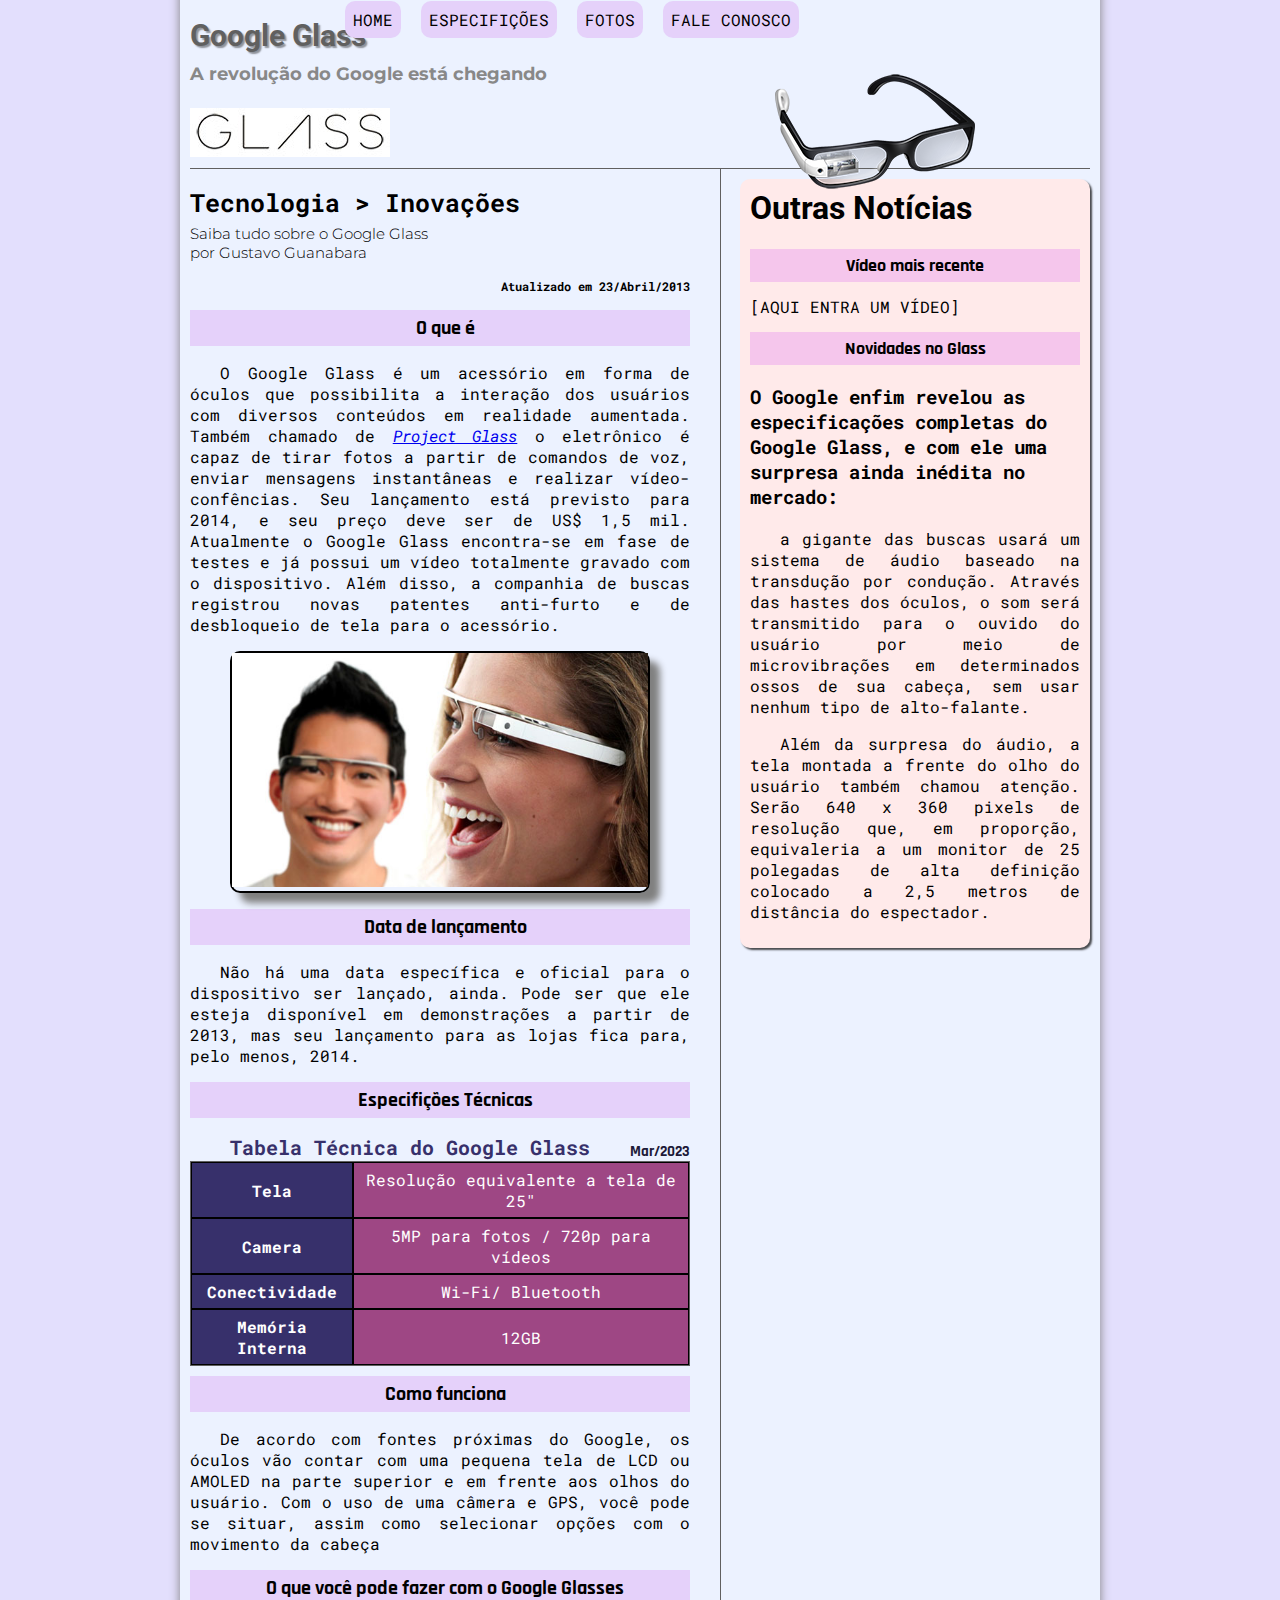
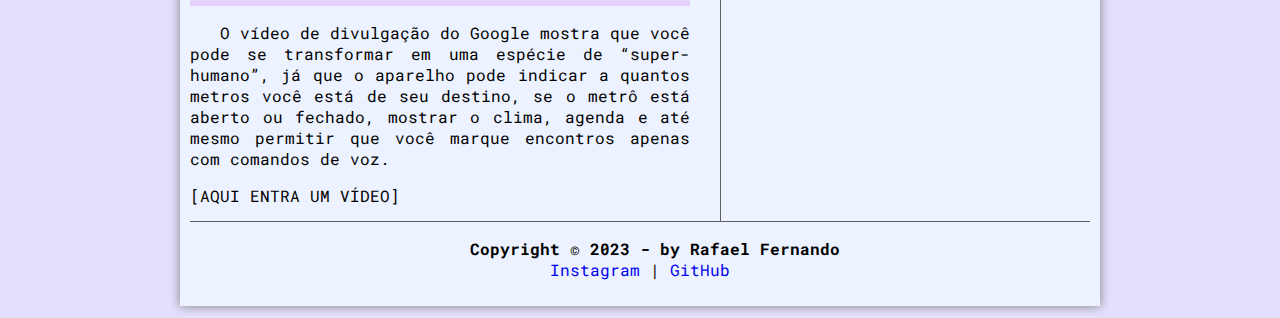
<file: index.html>
<!DOCTYPE html>
<html lang="pt-br">
    <head>
        <meta charset="UTF-8">
        <title>tudo sobre google glass</title>
        <link rel="stylesheet" type="text/css" href="_css/estilo.css">
        <link rel="preconnect" href="https://fonts.googleapis.com">
<link rel="preconnect" href="https://fonts.gstatic.com" crossorigin>
<link href="https://fonts.googleapis.com/css2?family=Montserrat&family=Roboto:ital,wght@0,400;1,300&display=swap" rel="stylesheet">
    </head>
    <body>
        <script src="_javascript/funcoes.js"></script>
        <div class="interface">
            <header id="cabeçalho">
                <hgroup>
                    <h1>Google Glass</h1>
                    <h2>A revolução do Google está chegando</h2>
             </hgroup>
        <img id="imagem" src="_imagens/glass-oculos-preto-peq.png">
<nav class="menu ">
    <h1>Menu Principal</h1>
    <ul>
        <li onmouseover="mudaFoto('_imagens/home.png')" onmouseout="mudaFoto('_imagens/glass-oculos-preto-peq.png')"><a href="index.html">Home</a></li>
        <li onmouseover="mudaFoto('_imagens/especificacoes.png')" onmouseout="mudaFoto('_imagens/glass-oculos-preto-peq.png')"><a href="specs.html">Especifições</a></li>
        <li onmouseover="mudaFoto('_imagens/fotos.png')" onmouseout="mudaFoto('_imagens/glass-oculos-preto-peq.png')"><a href="fotos.html">Fotos</a></li>
        <li onmouseover="mudaFoto('_imagens/contato.png')" onmouseout="mudaFoto('_imagens/glass-oculos-preto-peq.png')"><a href="fale-conosco.html">Fale conosco</a></li>   
    </ul>
</nav>
            </header>
            <section class="corpo">
                <article class="primeira_noticia">
                    <header class="cabeçalho_two">
                        <h1>Tecnologia > Inovações</h1>
                        <h3>Saiba tudo sobre o Google Glass</h3>
                        <h3>por Gustavo Guanabara</h3>
                        <span><h4>Atualizado em 23/Abril/2013</h4></span>
                    </header>    
                    <h2>O que é</h2>
                    <p>O Google Glass é um acessório em forma de óculos que possibilita a interação dos usuários com diversos conteúdos em realidade aumentada. Também chamado de <a href="https://www.google.com/glass/start/" target="_blank"><i>Project Glass</i></a> o eletrônico é capaz de tirar fotos a partir de comandos de voz, enviar mensagens instantâneas e realizar vídeo&shy;confências. Seu lançamento está previsto para 2014, e seu preço deve ser de US$ 1,5 mil. Atualmente o Google Glass encontra-se em fase de testes e já possui um vídeo totalmente gravado com o dispositivo. Além disso, a companhia de buscas registrou novas patentes anti-furto e de desbloqueio de tela para o acessório.</p>
                    <figure class="fotolg">
                        <img src="_imagens/glass-quadro-homem-mulher.jpg">
                        <figcaption>
                            <h3>Google glass</h3>
                            <p>O futuro chegou e se chama <strong>Google glass</strong></p>
                        </figcaption>
                    </figure>
                    <h2>Data de lançamento</h2>
                    <p>Não há uma data específica e oficial para o dispositivo ser lançado, ainda. Pode ser que ele esteja disponível em demonstrações a partir de 2013, mas seu lançamento para as lojas fica para, pelo menos, 2014.</p>

                    <h2>Especifições Técnicas</h2>
                    <table class="tabela_spc">
                        <caption> Tabela Técnica do Google Glass <span>Mar/2023</span></caption>
        
                        <p> <tr><td class="nm">Tela</td> <td class="dt">Resolução equivalente a tela de 25"</td></tr>
                        <tr><td class="nm">Camera</td><td class="dt">5MP para fotos / 720p para vídeos</td></tr>
                        <tr><td class="nm">Conectividade</td><td class="dt"> Wi-Fi/ Bluetooth</td></tr>
                        <tr><td class="nm">Memória Interna</td><td class="dt">12GB</td></tr></p>
                    </table>

                    <h2>Como funciona</h2>
                    <p> De acordo com fontes próximas do Google, os óculos vão contar com uma pequena tela de LCD ou AMOLED na parte superior e em frente aos olhos do usuário. Com o uso de uma câmera e GPS, você pode se situar, assim como selecionar opções com o movimento da cabeça </p>

                    <h2>O que você pode fazer com o Google Glasses</h2>
                    <p>O vídeo de divulgação do Google mostra que você pode se transformar em uma espécie de “super-humano”, já que o aparelho pode indicar a quantos metros você está de seu destino, se o metrô está aberto ou fechado, mostrar o clima, agenda e até mesmo permitir que você marque encontros apenas com comandos de voz.</p>

[AQUI ENTRA UM VÍDEO]
                </article>
            </section>
        <aside class="lateral">

        <h1>Outras Notícias</h1>
        <h2>Vídeo mais recente</h2>

[AQUI ENTRA UM VÍDEO]

        <h2>Novidades no Glass</h2>
        <h3>O Google enfim revelou as especificações completas do Google Glass, e com ele uma surpresa ainda inédita no mercado:</h3> <p>a gigante das buscas usará um sistema de áudio baseado na transdução por condução. Através das hastes dos óculos, o som será transmitido para o ouvido do usuário por meio de microvibrações em determinados ossos de sua cabeça, sem usar nenhum tipo de alto-falante.</p>

        <p> Além da surpresa do áudio, a tela montada a frente do olho do usuário também chamou atenção. Serão 640 x 360 pixels de resolução que, em proporção, equivaleria a um monitor de 25 polegadas de alta definição colocado a 2,5 metros de distância do espectador.</p>
        </aside>
        <footer class="rodape">
        <p><strong>Copyright &copy; 2023 - by Rafael Fernando</strong>
       <br><a href="https://www.instagram.com/faelnandoalves/" target="_blank">Instagram</a> | <a href="https://github.com/rafaelfernandoalves" target="_blank">GitHub</a></p>
        </footer>
        </div>
    </body>
</html>
</file>
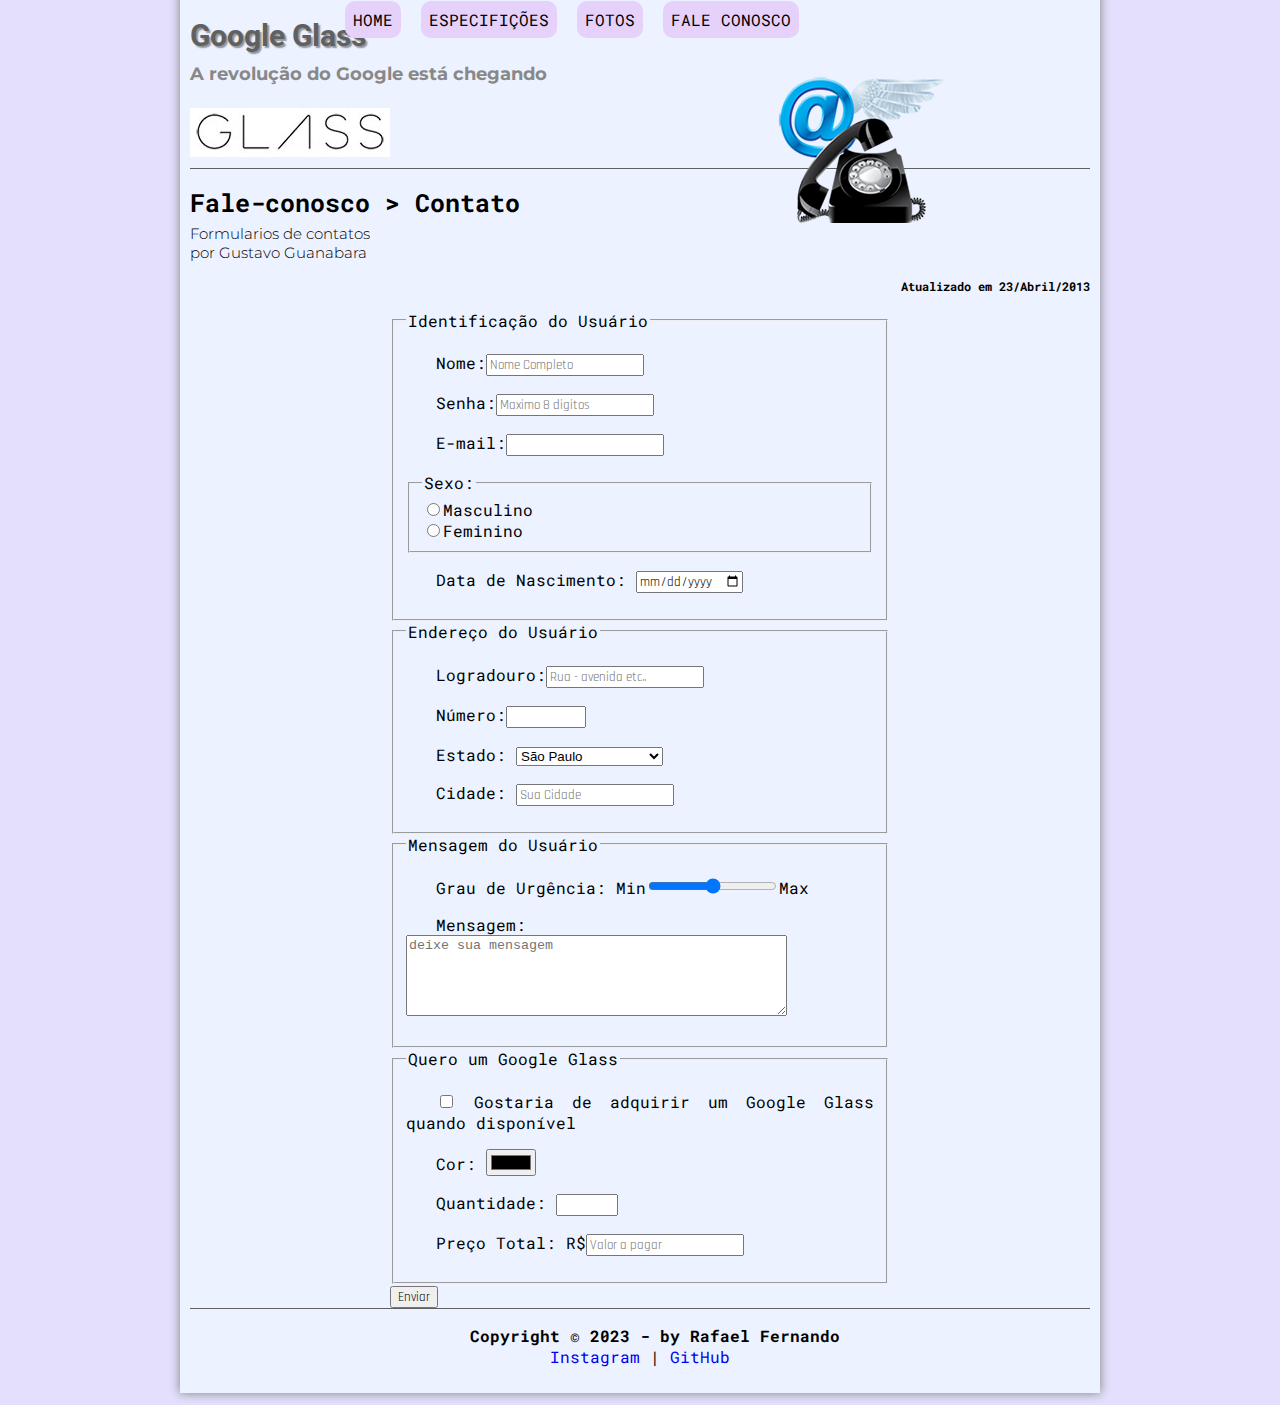
<file: fale-conosco.html>
<!DOCTYPE html>
<html lang="pt-br">
    <head>
        <meta charset="UTF-8">
        <title>tudo sobre google glass</title>
        <link rel="stylesheet" type="text/css" href="_css/estilo.css">
        <link rel="stylesheet" href="form.css">
        <link rel="preconnect" href="https://fonts.googleapis.com">
<link rel="preconnect" href="https://fonts.gstatic.com" crossorigin>
<link href="https://fonts.googleapis.com/css2?family=Montserrat&family=Roboto:ital,wght@0,400;1,300&display=swap" rel="stylesheet">
    </head>
    <body>
        <script src="_javascript/funcoes.js"></script>
        <script>
            function calculoTotal() {
                var qtd = parseInt(document.getElementById('cQnt').value);
                tot = qtd * 1500;
                document.getElementById('cPt').value = tot
            }
        </script>
        <div class="interface">
            <header id="cabeçalho">
                <hgroup>
                    <h1>Google Glass</h1>
                    <h2>A revolução do Google está chegando</h2>
             </hgroup>
        <img id="imagem" src="_imagens/contato.png">
<nav class="menu ">
    <h1>Menu Principal</h1>
    <ul>
        <li onmouseover="mudaFoto('_imagens/home.png')" onmouseout="mudaFoto('_imagens/contato.png')"><a href="index.html">Home</a></li>
        <li onmouseover="mudaFoto('_imagens/especificacoes.png')" onmouseout="mudaFoto('_imagens/contato.png')"><a href="specs.html">Especifições</a></li>
        <li onmouseover="mudaFoto('_imagens/fotos.png')" onmouseout="mudaFoto('_imagens/contato.png')"><a href="fotos.html">Fotos</a></li>
        <li onmouseover="mudaFoto('_imagens/contato.png')" onmouseout="mudaFoto('_imagens/contato.png')"><a href="fale-conosco.html">Fale conosco</a></li>   
    </ul>
</nav>
            </header>

            <section>
                <article class="primeira_noticia">
                    <header class="cabeçalho_two"> 
                       <h1>Fale-conosco > Contato</h1> 
                       <h3>Formularios de contatos</h3>
                       <h3>por Gustavo Guanabara</h3> 
                       <span><h4>Atualizado em 23/Abril/2013</h4></span> </header>
                </article>
           </section>
<form method="post" id="fContato" action="mailto:rafaelbilche@gmail.com" oninput="calculoTotal()">
    <fieldset id="usuário">
        <legend > Identificação do Usuário </legend> 
        <p><label for="cNome">Nome:</label><input type="text" name="tNome" id="cNome" size="20" maxlength="30" placeholder="Nome Completo"> </p>
        <p><label for="cSenha">Senha:</label><input type="password" name="tSenha" id="cSenha" size="20" maxlength="8" placeholder="Maximo 8 digitos"> </p>
        <p> <label for="cEmail">E-mail:</label><input type="email" name="tEmail" id="cEmail" size="20" maxlength="40" > </p>
        <fieldset>
            <legend> Sexo: </legend>
            <input type="radio" name="tSexo" id="cMasc"><label  for="cMasc">Masculino</label>
            <br>    
            <input type="radio" name="tSexo" id="cFem"><label for="cFem">Feminino</label> 
        </fieldset>
        <p> <label for="cNasc"> Data de Nascimento:</label> <input type="date" name="tNasc" id="cNasc"> </p>
    </fieldset>

    <fieldset id="endereco">
        <legend > Endereço do Usuário </legend>
        <p><label for="cRua">Logradouro:</label><input type="text" size="20" maxlength="40" placeholder="Rua - avenida etc.." name="tRua" id="cRua"></p>
        <p><label for="cNum">Número:</label><input type="number" min="0" max="99999" name="tNum" id="cNum"></p>
        <p> <label for="cEst"> Estado:</label>
        <select name="tEst" id="cEst">
            <optgroup label="Regiao Suldeste">
                <option value="SP" selected>São Paulo</option>
                <option value="RJ">Rio de Janeiro</option>
                <option value="MG">Minas Gerais</option>
            </optgroup>
            <optgroup label="Regiao Sul">    
                <option value="PR">Paraná</option>
                <option value="SC">Santa Catarina</option>
                <option value="RS">Rio Grande do Sul</option>
            </optgroup>
        </select></p>
        <p> <label for="cCid">Cidade:</label> <input size="20" maxlength="40" name="tCid" id="cCid" placeholder="Sua Cidade" list="cidade"> </p>
        <datalist id="cidade">
            <option>Nova iguaçu</option>
            <option>Niteroi</option>
            <option>Belford roxo</option>

        </datalist>
    </fieldset>

    <fieldset id="mensagem">
        <legend > Mensagem do Usuário </legend>
        <p> <label for="cGrau">Grau de Urgência:</label> Min<input type="range" name="tGrau" id="cGrau" min="0" max="10">Max</p>
        <p><label for="cMsg">Mensagem:</label><textarea name="tMsg" id="cMsg" cols="45" rows="5" placeholder="deixe sua mensagem"></textarea> </p>
    </fieldset>
    <fieldset>
        <legend id="pedido"> Quero um Google Glass </legend>
        <p>
            <input type="checkbox" name="tCheck" id="cCheck">
            <label for="cCheck"> Gostaria de adquirir um Google Glass quando disponível</label></p>
        <p> <label for="cCor">Cor:</label> <input type="color" name="tCor" id="cCor"> </p>
        <p> <label for="cQnt"> Quantidade:</label> <input type="number" name="tQnt" id="cQnt" max="10" min="0" size="10"></p>
        <p><label for="cPt">Preço Total:</label> R$<input type="text" name="tPt" id="cPt" placeholder="Valor a pagar" readonly></p>
    </fieldset>

    <input type="submit" value="Enviar">
</form>
<footer class="rodape">
    <p><strong>Copyright &copy; 2023 - by Rafael Fernando</strong>
   <br><a href="https://www.instagram.com/faelnandoalves/" target="_blank">Instagram</a> | <a href="https://github.com/rafaelfernandoalves" target="_blank">GitHub</a></p>
    </footer>
    </div>
</body>
</file>
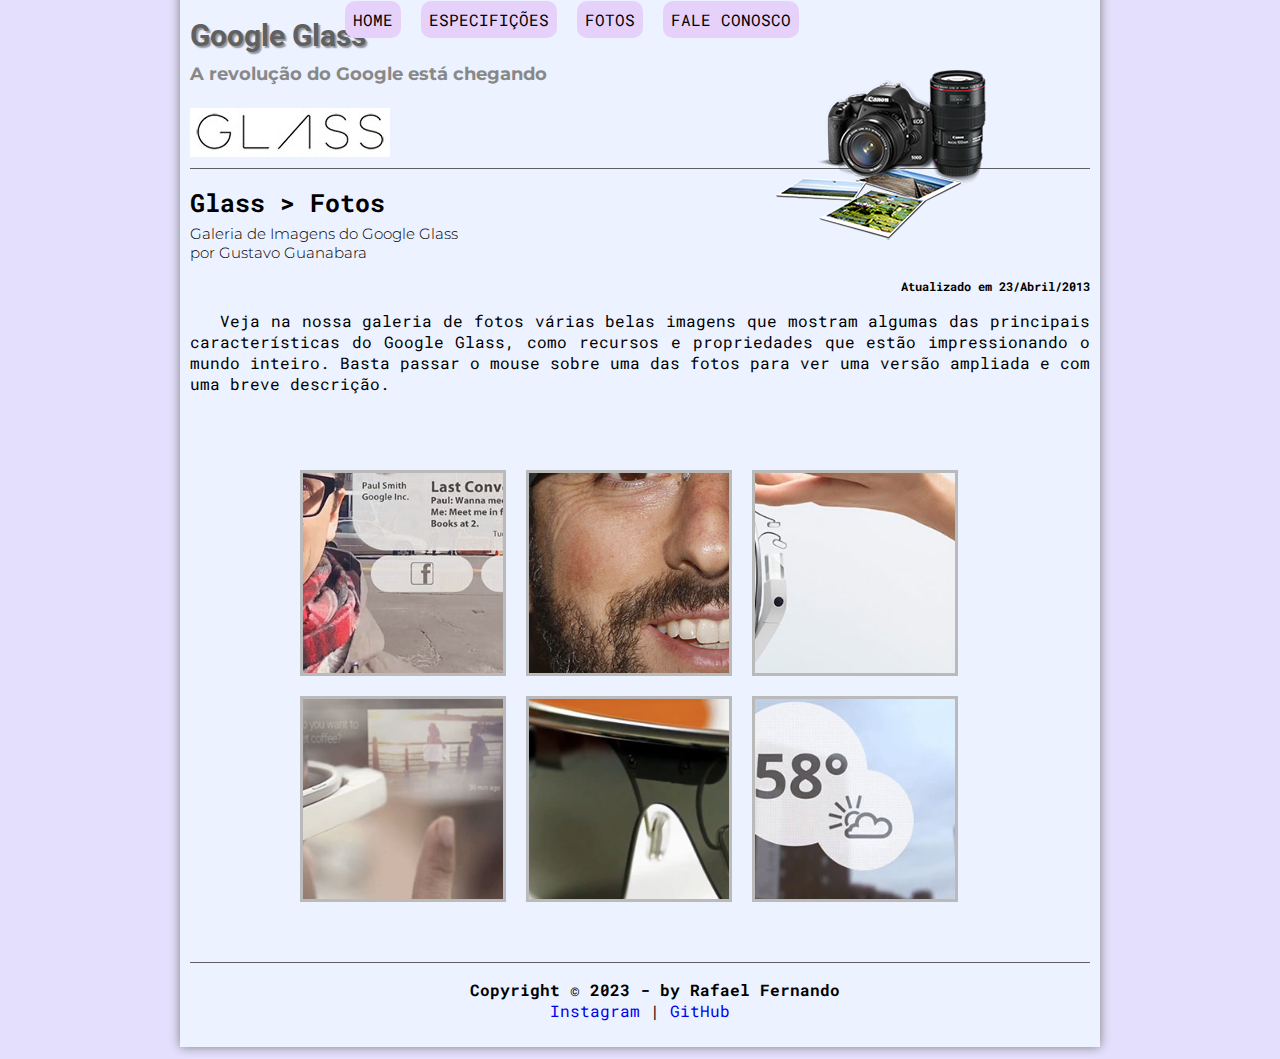
<file: fotos.html>
<!DOCTYPE html>
<html lang="pt-br">
    <head>
        <meta charset="UTF-8">
        <title>tudo sobre google glass</title>
        <link rel="stylesheet" type="text/css" href="_css/fotos.css">
        <link rel="stylesheet" type="text/css" href="_css/estilo.css">
        <link rel="preconnect" href="https://fonts.googleapis.com">
<link rel="preconnect" href="https://fonts.gstatic.com" crossorigin>
<link href="https://fonts.googleapis.com/css2?family=Montserrat&family=Roboto:ital,wght@0,400;1,300&display=swap" rel="stylesheet">
    </head>
    <body>
        <script src="_javascript/funcoes.js"></script>
        <div class="interface">
            <header id="cabeçalho">
                <hgroup>
                    <h1>Google Glass</h1>
                    <h2>A revolução do Google está chegando</h2>
             </hgroup>
        <img id="imagem" src="_imagens/fotos.png">
<nav class="menu ">
    <h1>Menu Principal</h1>
    <ul >
        <li onmouseover="mudaFoto('_imagens/home.png')" onmouseout="mudaFoto('_imagens/fotos.png')"><a href="index.html">Home</a></li>
        <li onmouseover="mudaFoto('_imagens/especificacoes.png')" onmouseout="mudaFoto('_imagens/fotos.png')"><a href="specs.html">Especifições</a></li>
        <li onmouseover="mudaFoto('_imagens/fotos.png')" onmouseout="mudaFoto('_imagens/fotos.png')"><a href="fotos.html">Fotos</a></li>
        <li onmouseover="mudaFoto('_imagens/contato.png')" onmouseout="mudaFoto('_imagens/fotos.png')"><a href="fale-conosco.html">Fale conosco</a></li>   
    </ul>
</nav>
            </header>
            <section>
                 <article class="primeira_noticia">
                     <header class="cabeçalho_two"> 
                        <h1>Glass > Fotos</h1> 
                        <h3>Galeria de Imagens do Google Glass</h3>
                        <h3>por Gustavo Guanabara</h3> 
                        <span><h4>Atualizado em 23/Abril/2013</h4></span> </header>
                 </article>
            </section>

<p>Veja na nossa galeria de fotos várias belas imagens que mostram algumas das principais características do Google Glass, como recursos e propriedades que estão impressionando o mundo inteiro. Basta passar o mouse sobre uma das fotos para ver uma versão ampliada e com uma breve descrição.</p>  

<ul id="album-fotos">
    <li id="ft01" class="fts"><span>Agenda e lembretes</span></li> 
    <li id="ft02" class="fts"><span>Sergey Brin usando o Glass</span></li>
    <li id="ft03" class="fts"><span>Leve e compacto</span> </li>
    <li id="ft04" class="fts"><span>Sensação de uma tela de 50"</span></li> 
    <li id="ft05" class="fts"><span>Vários tipos de lente</span></li> 
    <li id="ft06" class="fts"><span>Informações importantes</span> </li>
</ul>

<footer class="rodape">
    <p><strong>Copyright &copy; 2023 - by Rafael Fernando</strong>
   <br><a href="https://www.instagram.com/faelnandoalves/" target="_blank">Instagram</a> | <a href="https://github.com/rafaelfernandoalves" target="_blank">GitHub</a></p>
    </footer>
    </div>
</body>
</file>
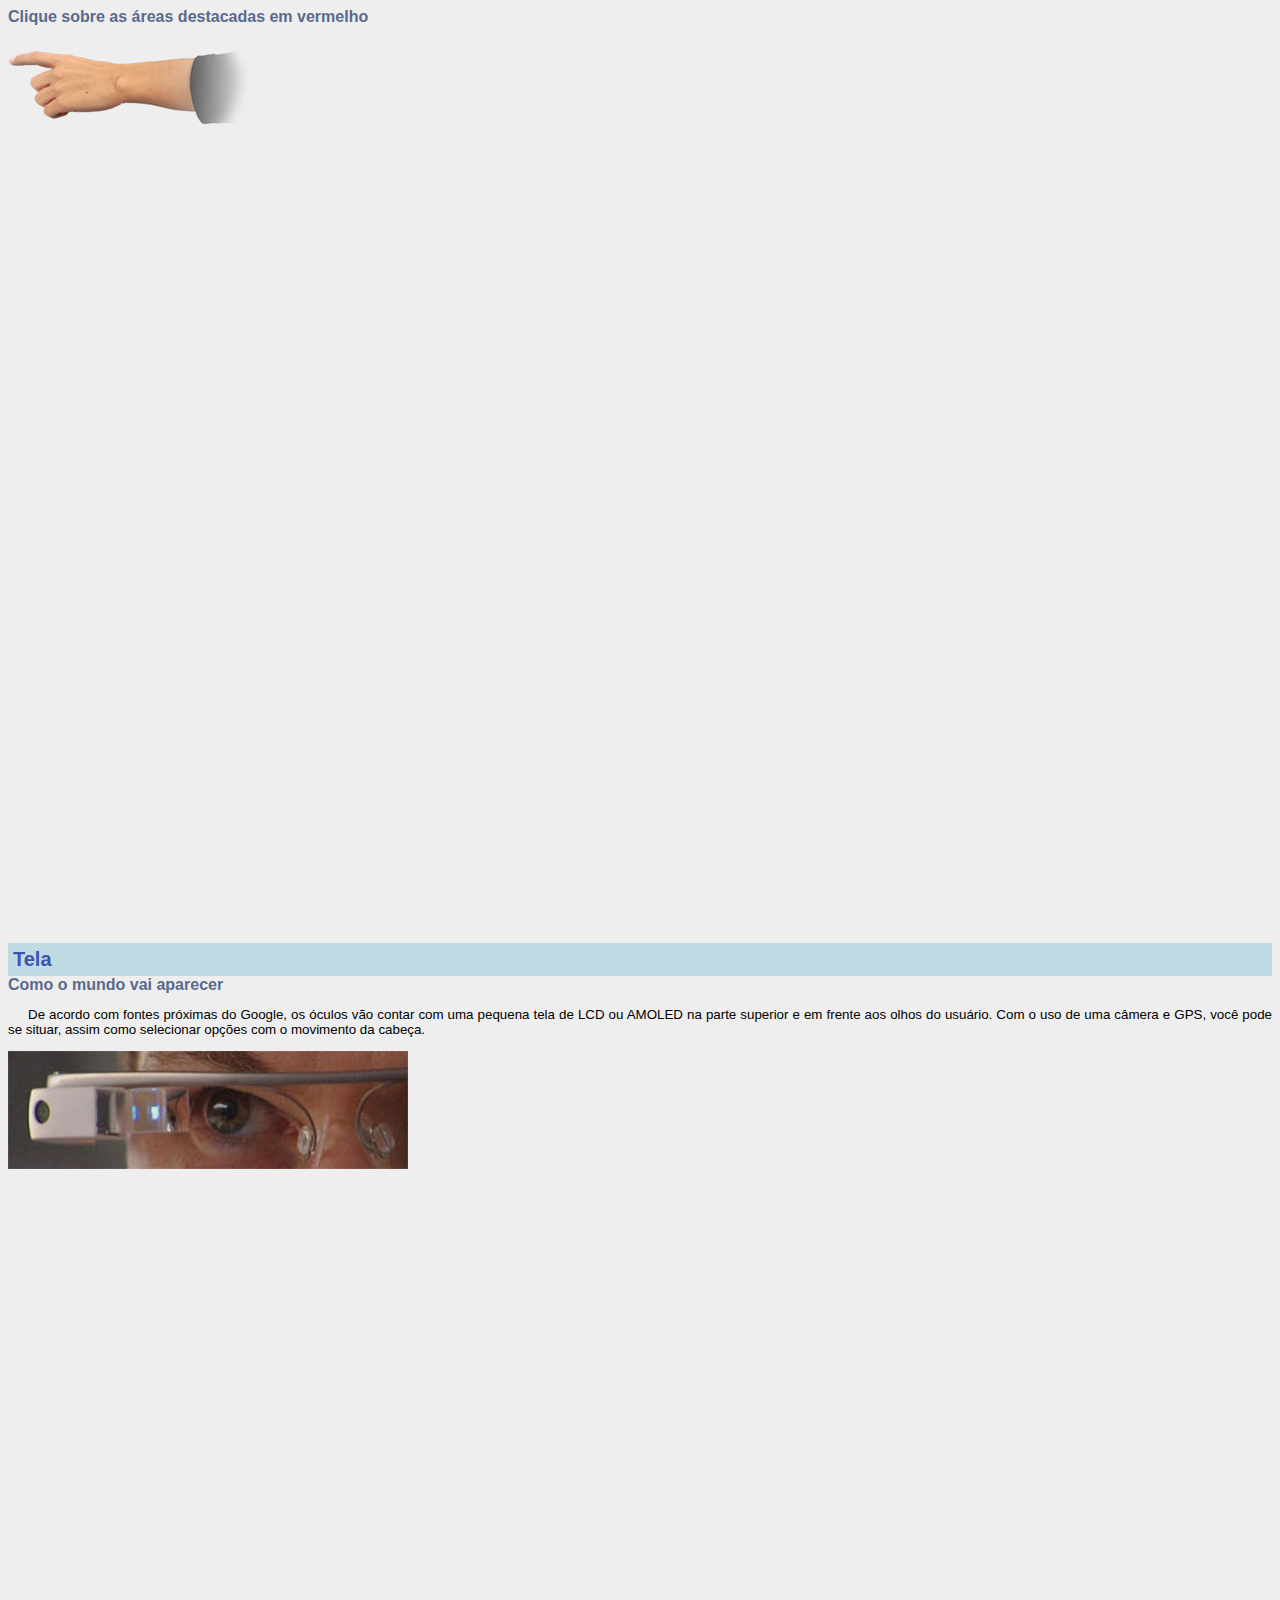
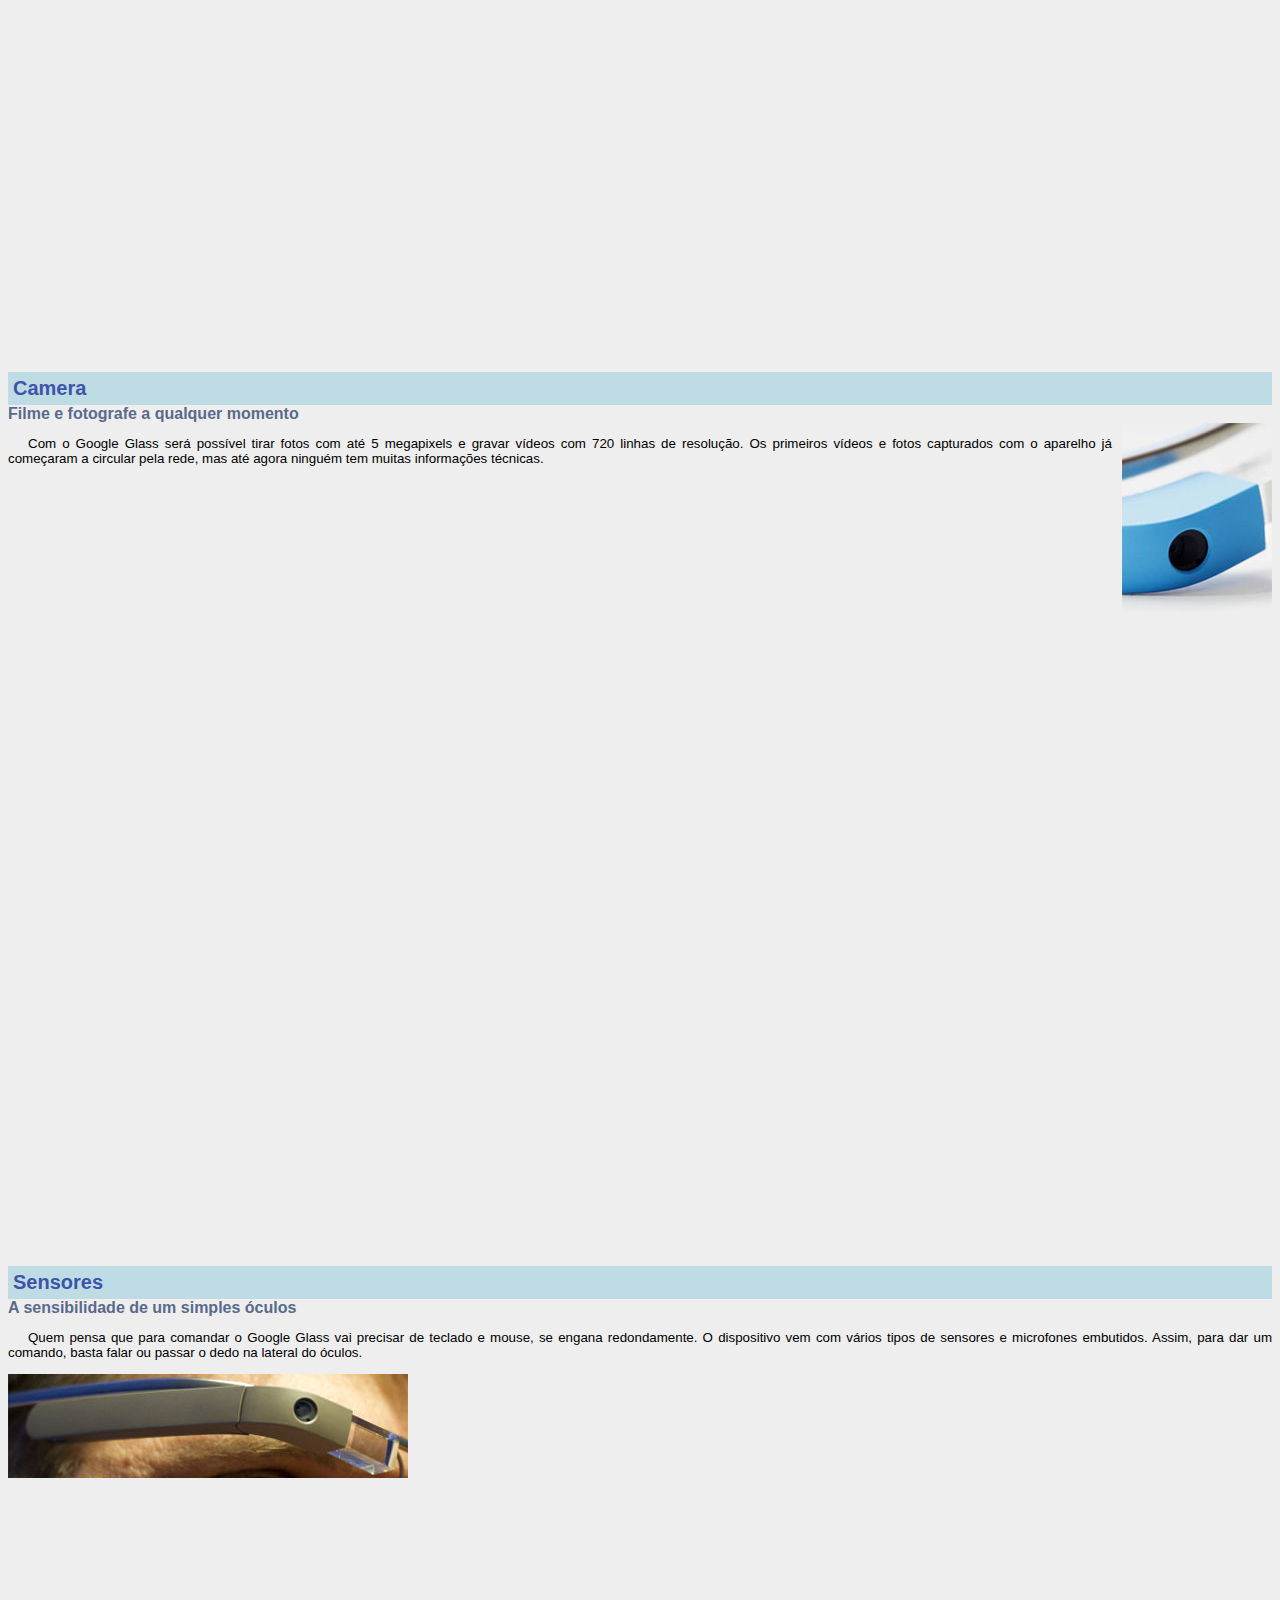
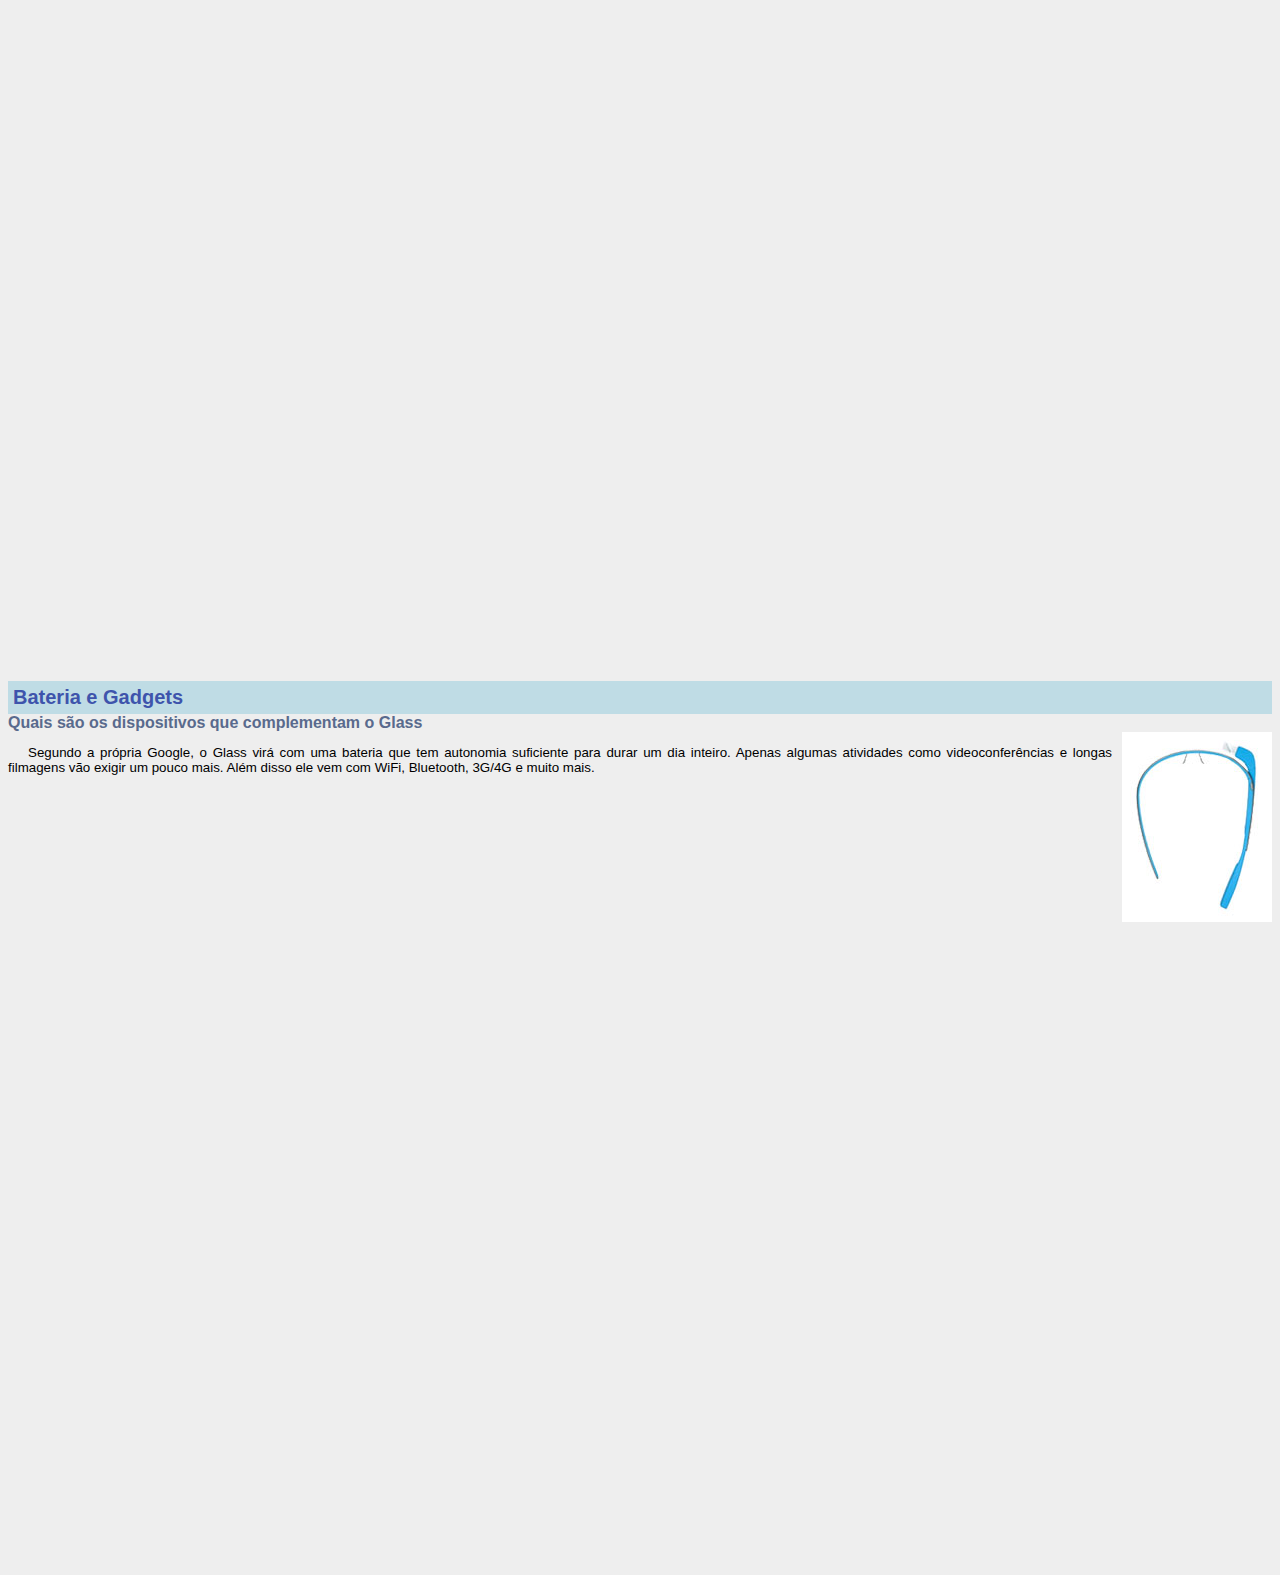
<file: google-glass.html>
<!DOCTYPE html>
<html>
    <head>
        <style>
            body{
                font-family:Arial, Helvetica, sans-serif;
                font-size: 10pt;
                background-color: #EEEEEE;
            }
            p {
                text-align: justify;
                text-indent: 20px;
            }
            article h1 {
                font-size: 15pt;
                background-color: #BFDCE5;
                color: #3E54AC;
                padding: 5px;
                margin: 0px;
            }
            article h2 {
                font-size: 12pt;
                opacity: .9;
                color: #495C83;
                margin: 0;
            }
            article{
                margin-bottom: 800px;
            }
            .img-dir {
                display: block;
                float: right;
                margin-left: 10px;
                
            }
        </style>
    </head>
    <body>
        <article id="topo"> 
            <header>
                <h2>Clique sobre as áreas destacadas em vermelho</h2>      
            </header>
            <img src="_imagens/mao.png" alt="mao apontando para a direita">
        </article>

        <article id="tela">
            <header>
                <h1>Tela</h1>
                <h2>Como o mundo vai aparecer</h2>
            </header>
            <p>  De acordo com fontes próximas do Google, os óculos vão contar com uma pequena tela de LCD ou AMOLED na parte superior e em frente aos olhos do usuário. Com o uso de uma câmera e GPS, você pode se situar, assim como selecionar opções com o movimento da cabeça.</p>
            <img src="_imagens/det-tela.jpg" alt="tela do google glass">
        </article>

        <article id="camera">
            <header>
                <h1>Camera</h1>
                <h2>Filme e fotografe a qualquer momento</h2>
            </header>
            <img src="_imagens/det-camera.jpg" alt="camera do google glass" class="img-dir">
        
            <p> Com o Google Glass será possível tirar fotos com até 5 megapixels e gravar vídeos com 720 linhas de resolução. Os primeiros vídeos e fotos capturados com o aparelho já começaram a circular pela rede, mas até agora ninguém tem muitas informações técnicas.</p>
        </article>

        <article id="sensores">
            <header>
                <h1>Sensores</h1>
                <h2>A sensibilidade de um simples óculos</h2>
            </header>
        <p> Quem pensa que para comandar o Google Glass vai precisar de teclado e mouse, se engana redondamente. O dispositivo vem com vários tipos de sensores e microfones embutidos. Assim, para dar um comando, basta falar ou passar o dedo na lateral do óculos.</p>
            <img src="_imagens/det-touch.jpg" alt="sensores do google glass">
        </article>

        <article id="gadgets">
            <header>
                <h1>Bateria e Gadgets</h1>
                <h2>Quais são os dispositivos que complementam o Glass</h2>
            </header>
            <img src="_imagens/det-bateria.jpg" alt="bateria do google glass" class="img-dir">

        <p> Segundo a própria Google, o Glass virá com uma bateria que tem autonomia suficiente para durar um dia inteiro. Apenas algumas atividades como videoconferências e longas filmagens vão exigir um pouco mais. Além disso ele vem com WiFi, Bluetooth, 3G/4G e muito mais.</p>
        </article>
    </body>
</html>
</file>
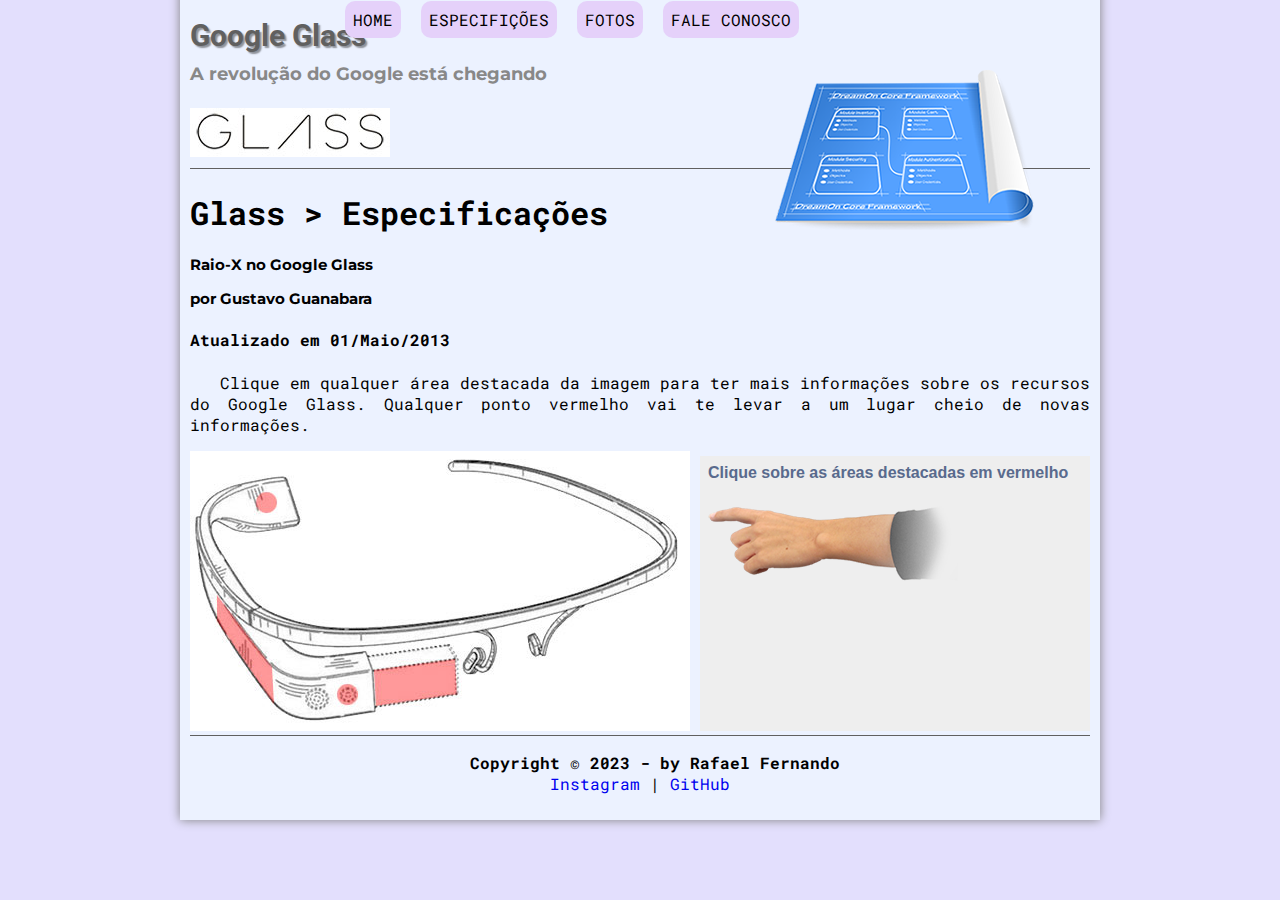
<file: specs.html>
<!DOCTYPE html>
<html lang="pt-br">
    <head>
        <meta charset="UTF-8">
        <title>tudo sobre google glass</title>
        <link rel="stylesheet" type="text/css" href="_css/estilo.css">
        <link rel="preconnect" href="https://fonts.googleapis.com">
<link rel="preconnect" href="https://fonts.gstatic.com" crossorigin>
<link href="https://fonts.googleapis.com/css2?family=Montserrat&family=Roboto:ital,wght@0,400;1,300&display=swap" rel="stylesheet">
<link rel="stylesheet" href="_css/specs.css">
    </head>
    <body>
        <script src="_javascript/funcoes.js"></script>
        <div class="interface">
            <header id="cabeçalho">
                <hgroup>
                    <h1>Google Glass</h1>
                    <h2>A revolução do Google está chegando</h2>
             </hgroup>
        <img id="imagem" src="_imagens/especificacoes.png">
<nav class="menu ">
    <h1>Menu Principal</h1>
    <ul>
        <li onmouseover="mudaFoto('_imagens/home.png')" onmouseout="mudaFoto('_imagens/especificacoes.png')"><a href="index.html">Home</a></li>
        <li onmouseover="mudaFoto('_imagens/especificacoes.png')" onmouseout="mudaFoto('_imagens/especificacoes.png')"><a href="specs.html">Especifições</a></li>
        <li onmouseover="mudaFoto('_imagens/fotos.png')" onmouseout="mudaFoto('_imagens/especificacoes.png')"><a href="fotos.html">Fotos</a></li>
        <li onmouseover="mudaFoto('_imagens/contato.png')" onmouseout="mudaFoto('_imagens/especificacoes.png')"><a href="fale-conosco.html">Fale conosco</a></li>   
    </ul>
</nav>
            </header>
            <section class="corpo_specs">
                <article>
                    <header>
                        <hgroup>
                            <h1>Glass > Especificações</h1>
                            <h3>Raio-X no Google Glass</h3> 
                            <h3>por Gustavo Guanabara</h3> 
                            <h4>Atualizado em 01/Maio/2013</h4>
                        </hgroup>
                    </header>

                <p> Clique em qualquer área destacada da imagem para ter mais informações sobre os recursos do Google Glass. Qualquer ponto vermelho vai te levar a um lugar cheio de novas informações.</p>

                <section id="conteudo">
                    <img src="_imagens/glass-esquema-marcado.jpg" usemap="#mymap">
                    <map name="mymap">
                        <area shape="rect" coords="179,202,270,270" href="google-glass.html#tela" target="janela">
                        <area shape="circle" coords="158,243,12" href="google-glass.html#camera" target="janela">
                        <area shape="circle" coords="73,52,12" href="google-glass.html#gadgets" target="janela">
                        <area shape="poly" coords="28,143,83,216,84,249,27,169" href="google-glass.html#sensores" target="janela">
                    </map>
                    <iframe src="google-glass.html" name="janela" id="frame_specs"></iframe>
                </section>
                </article>
            </section>

<footer class="rodape">
    <p><strong>Copyright &copy; 2023 - by Rafael Fernando</strong>
   <br><a href="https://www.instagram.com/faelnandoalves/" target="_blank">Instagram</a> | <a href="https://github.com/rafaelfernandoalves" target="_blank">GitHub</a></p>
    </footer>
        </div>
    </body>
</file>
<file: _css/estilo.css>
@import url('https://fonts.googleapis.com/css2?family=Roboto+Mono:wght@200&display=swap');
@import url('https://fonts.googleapis.com/css2?family=Rajdhani:wght@300&display=swap');
.fotolg{
    box-shadow: 10px 10px  7px grey;
    border: 2px solid black;
    border-radius: 10px;
    position: relative;
}
.fotolg img {
    width: 100%;
    height: 100%;
}
p {
    text-align: justify;
    text-indent: 30px;

}
.fotolg figcaption {
    opacity: 0;
    position: absolute;
    top: 0px;
    background-color: rgba(0, 0, 0, .4);
    color: white;
    width: 100%;
    height: 100%;
    padding: 10px;
    box-sizing: border-box;
    transition: 0.5S;
    text-align: center;
}

.fotolg figcaption:hover {
    opacity: 100;
}
body {
    background-color: #E3DFFD;
    font-family: 'Roboto Mono', monospace;
}
.interface{
    width: 900px;
    background-color: #ECF2FF;
    margin: -20px auto 10px auto;
    box-shadow: 0px 0px 10px grey;
    padding: 10px;
    
}
#cabeçalho #imagem {
    position: absolute;
    top: 70px;
    left: 775px;
}
#cabeçalho {
    border-bottom: 1px #606060 solid;
    height: 150px;
    background: url("../_imagens/glass-logo-peq.jpg") no-repeat 0px 90px;
}
#cabeçalho h1 {
    font-family: 'Roboto', sans-serif;
    font-size: 30px;
    color: #606060;
    text-shadow: 1.5px 1.5px 1.5px rgba(0, 0, 0, .4) ;
    padding: 0px;
    margin-bottom: 10px;
}
#cabeçalho h2 {
    font-family: 'Montserrat', sans-serif;
    color: #888888;
    font-size: 18px;
    margin-top: 10px;
    padding: 0px;
}
/*Formataçao do menu*/
.menu {
    display: block;
}
.menu ul {
    list-style: none;
    text-transform: uppercase;
    position: absolute;
    top: -20px;
    left: 300px;
}
.menu li {
    display: inline-block;
    background-color: #E5D1FA;
    padding: 8px;
    margin: 5px;
    border-radius: 10px;
}
.menu h1 {
    display: none;
}
.menu ul :hover {
    background-color: #FFF4D2;
}
.menu a {
    color: black;
    text-decoration: none;
}
.menu a:hover {
    color: black;

}
.corpo {
    display: block;
    width: 500px;
    float: left;
    border-right: 1px solid #606060;
    padding-right: 30px;
    padding-bottom: 15px;
}
.lateral {
    display: block;
    width: 330px;
    float: right;
}
.rodape {
    clear: both;
    border-top: 1px solid #606060;

}
.rodape p {
    text-align: center;
}
.rodape a {
    text-decoration: none;
}
.tabela_spc {
    border: 1px solid #606060;
    border-spacing: 0px;
    margin-left: auto;
    margin-right: auto;
}
.tabela_spc td {
    border: 1px solid black;
    padding: 6px;
    text-align: center;
}
.tabela_spc .nm {
    background-color: #37306B;
    color: white;
    font-weight: bold;
}
.tabela_spc .dt {
    background-color: #9E4784;
    color: white;
}
.tabela_spc caption {
    font-weight: bold;
    font-size: 20px;
    color: #37306B;
}
.tabela_spc span {
    display: block;
    float: right;
    font-size: 15px;
    margin-top: 8px;
    color: #1d1a38;
    font-family:  'Rajdhani', sans-serif;
}
.primeira_noticia h2 {
    font-family: 'Rajdhani', sans-serif;
    background-color: #E5D1FA;
    font-size: 20px;
    text-align: center;
    padding: 5px 0px 5px 10px;
    margin: 10px 0px 10px 0px;
}
.cabeçalho_two h3 {
    font-size: 15px;
    margin: 0px;
    font-family: 'Montserrat', sans-serif;
    font-weight: 300;
}
.cabeçalho_two h1 {
    font-size: 25px;
    margin-bottom: 5px;
}
.cabeçalho_two span {
    text-align: right;
    font-size: 12px;
}
.lateral h1 {
    font-family: 'Roboto', sans-serif;
    margin-top: 0px;
}
.lateral h2 {
    background-color:#F5C6EC ;
    font-family: 'Rajdhani', sans-serif;
    font-size: 18px;
    padding: 5px;
    text-align: center;
} 
.lateral {
    background-color: #FFEAEA;
    padding: 10px;
    margin-top: 10px;
    border-radius: 10px;
    box-shadow: 2px 2px 2px rgba(0, 0, 0, .7);
}
</file>
<file: form.css>
form {
    width: 500px;
    margin: auto;
}
input {
    font-family: 'Rajdhani', sans-serif;
    font-weight: normal;
    font-size: 13px;
}
input:hover , textarea:hover {
    background-color: #dddd;
}
</file>
<file: _css/fotos.css>
#album-fotos {
    margin: 0 auto;
    padding: 50px;
    width: 700px;
    overflow: hidden;
    list-style: none;

}

.fts {
    float: left;
    width: 200px;
    height: 200px;
    margin: 10px;
    border: 3px solid rgb(187, 186, 186) ;
    background-color: white;
    -webkit-transition: all .3s ease;
    
}
#ft01 {
    background: url('../_imagens/galeria-01.jpg')no-repeat;
    background-position: 50%, 50%;
    background-size: 400px 400px;
    background-color: #ffff;
}
#ft02 {
    background: url('../_imagens/galeria-02.jpg')no-repeat;
    background-position: 50%, 50%;
    background-size: 400px 400px;
    background-color: #ffff;
}#ft03 {
    background: url('../_imagens/galeria-03.jpg')no-repeat;
    background-position: 50%, 50%;
    background-size: 400px 400px;
    background-color: #ffff;
}#ft04 {
    background: url('../_imagens/galeria-04.jpg')no-repeat;
    background-position: 50%, 50%;
    background-size: 400px 400px;
    background-color: #ffff;
}#ft05 {
    background: url('../_imagens/galeria-05.jpg')no-repeat;
    background-position: 50%, 50%;
    background-size: 400px 400px;
    background-color: #ffff;
}#ft06 {
    background: url('../_imagens/galeria-06.jpg')no-repeat;
    background-position: 50%, 50%;
    background-size: 400px 400px;
    background-color: #ffff;
}
.fts span {
    opacity:0;
    color: #ffff;
    background-color: rgba(0, 0, 0, .5);
    line-height: 350px;
    font-size: 8pt;
    padding: 5px;
}
.fts:hover span {
    opacity: 100;
}
#ft01:hover {
    background-position: 0 ,0;
    background-size: 200px 200px;
}
#ft02:hover {
    background-position: 0 ,0;
    background-size: 200px 200px;
}
#ft03:hover {
    background-position: 0 ,0;
    background-size: 200px 200px;
}
#ft04:hover {
    background-position: 0 ,0;
    background-size: 200px 200px;
}
#ft05:hover {
    background-position: 0 ,0;
    background-size: 200px 200px;
}
#ft06:hover {
    background-position: 0 ,0;
    background-size: 200px 200px;
}
.fts:hover {
    -webkit-transform: scale(1.5);
}
</file>
<file: _css/specs.css>
@charset "UTF-8";
#conteudo {
    width: 1000px;
    margin: auto;
}
#frame_specs {
    width: 390px;
    height: 275px;
    border: none;
    overflow-y: scroll;
}
#frame_specs::-webkit-scrollbar{
    display: none;
}

.corpo_specs hgroup h3{
 font-size: 15px;
 font-family: 'Montserrat', sans-serif ;
}
</file>
